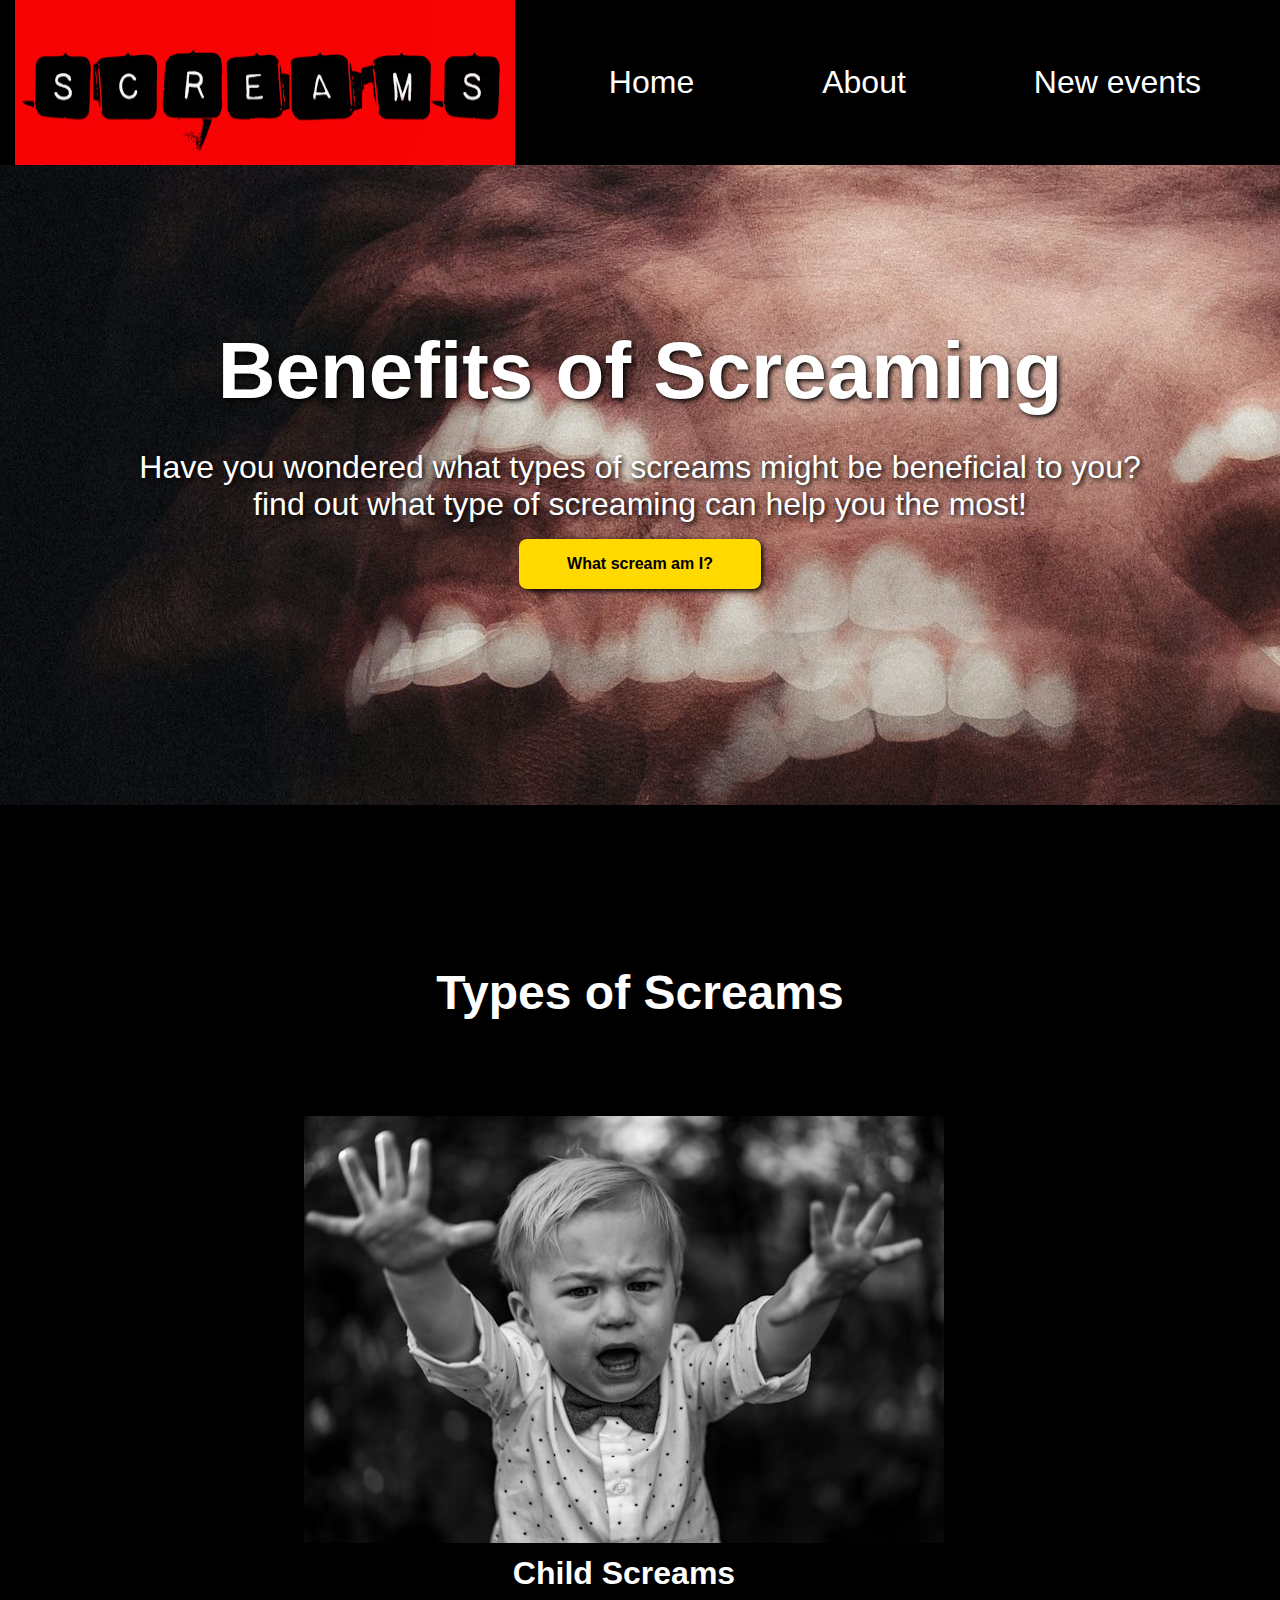
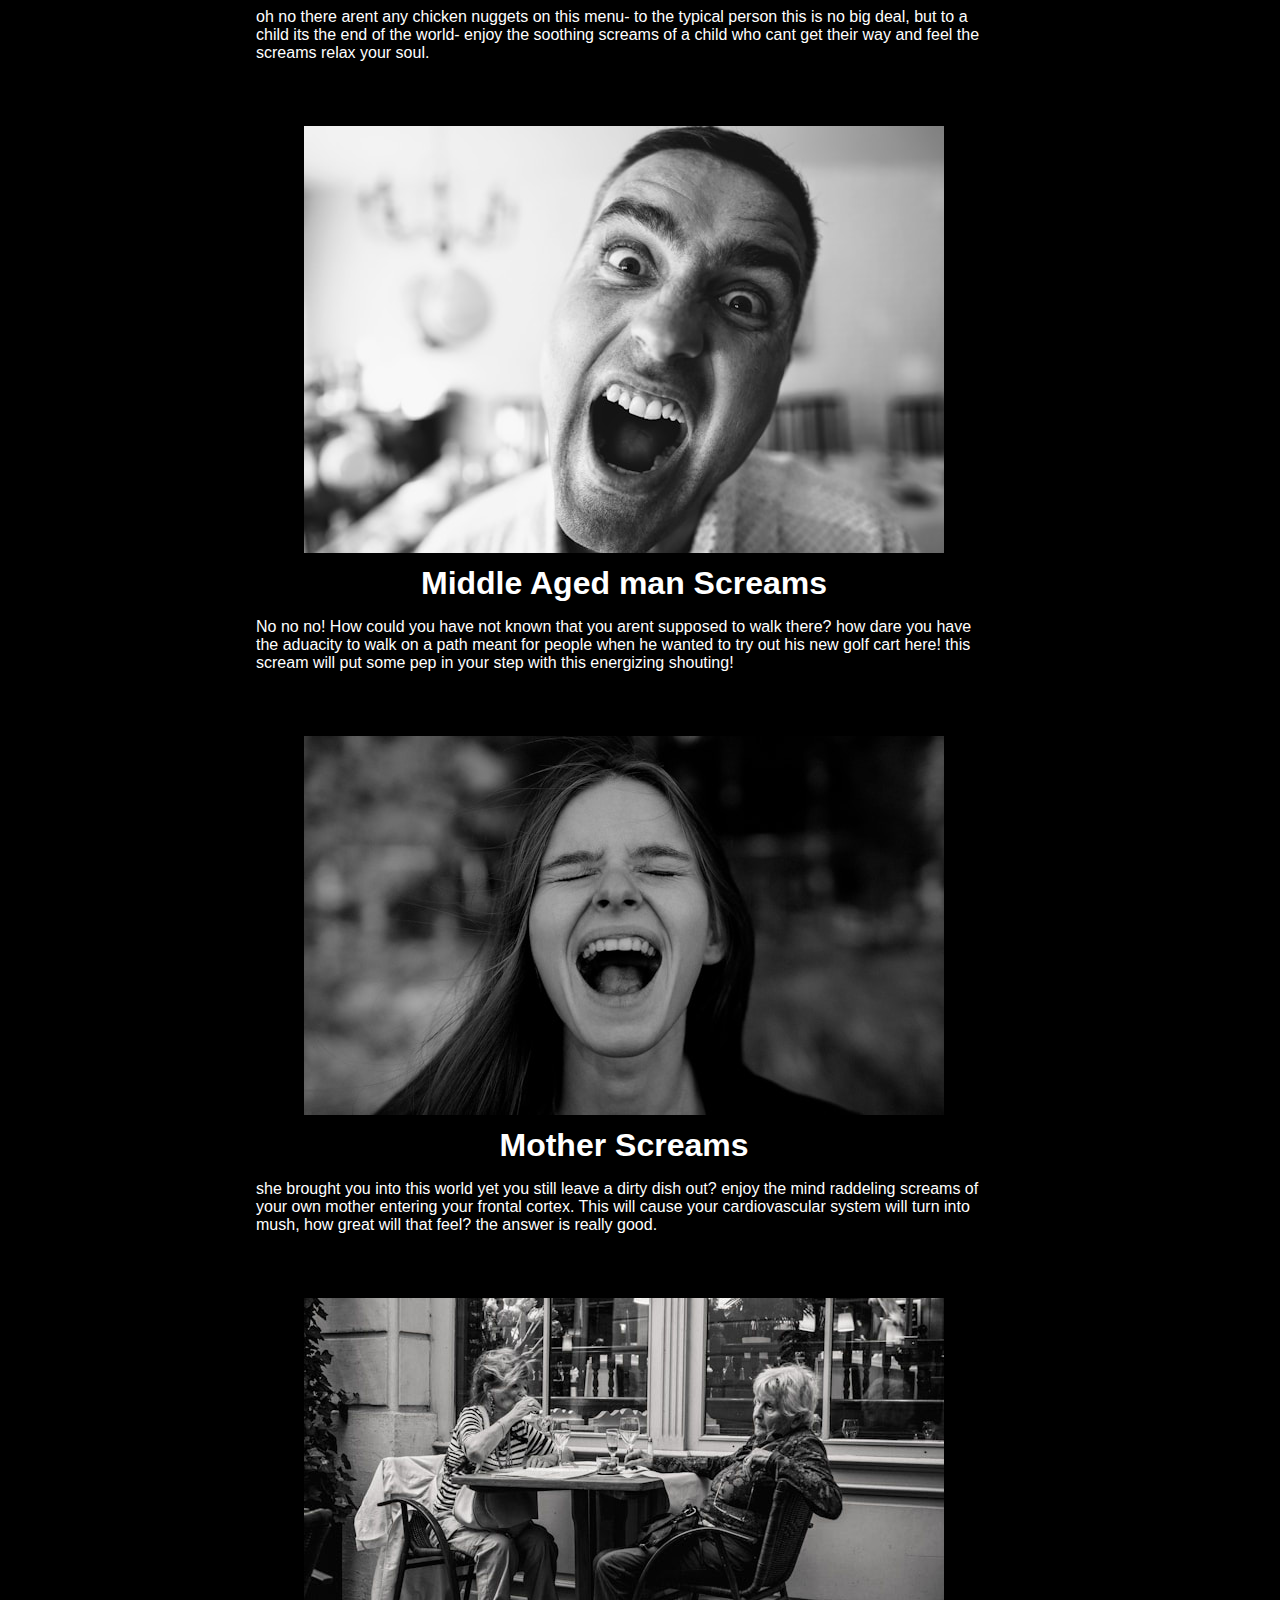
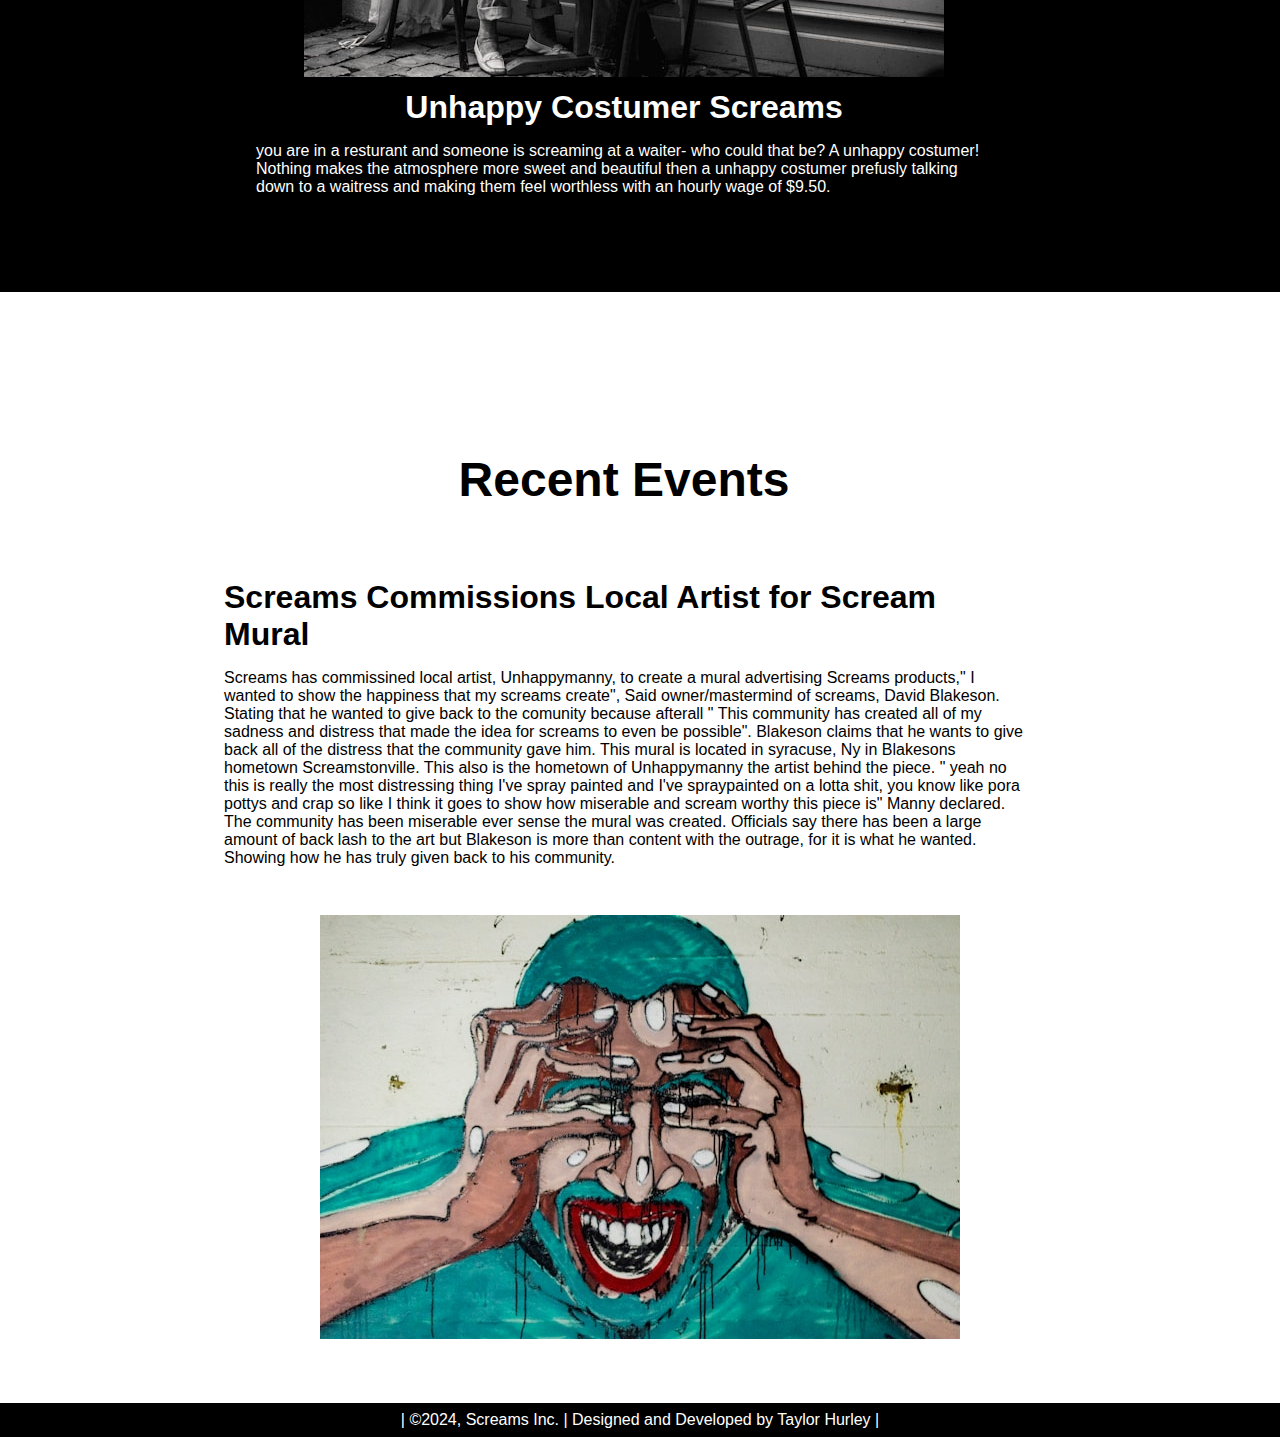
<file: index.html>
<!DOCTYPE html>
<html lang="en">
<head>
    <meta charset="UTF-8">
    <meta name="viewport" content="width=device-width, initial-scale=1.0">
    <title>Benefits of screaming</title>
    <link rel="stylesheet" href="css/style.css">
</head>
        <body>
            <header>
                <nav>
                    <img class="logo" src="photos/logo.jpg" alt="logo">

                    <ul>

                        <li> <a href="#"> Home </a></li>
                        <li> <a href="about.html"> About</a></li>
                        <li><a href="#"> New events</a></li>
                        
                    </ul>
                </nav>
            </header>

            <main>
                <div class="container1">
                    <h1>Benefits of Screaming</h1>
                    <div class="text1">
                        <p class="text-1">Have you wondered what types of screams might be beneficial to you? <br>find out what type of screaming can help you the most!</p>
                    </div>
                    <div class="button1">
                        <button><strong>What scream am I?</strong></button>
                    </div>
                </div>

                <div class="container2">
                    <div class="h2head"><h2>Types of Screams</h2></div>
                    <div class="columns">

                        <div class="item">
                            <img src="photos/zachary-kadolph-Cj_wVnrcwUY-unsplash.jpg" alt="child screaming">
                            <h3>Child Screams</h3>
                            <p> oh no there arent any chicken nuggets on this menu- to the typical person this is no big deal, but to a child its the end of the world- enjoy the soothing screams of a child who cant get their way and feel the screams relax your soul.</p>
                        </div>

                        <div class="item">
                            <img src="photos/dmitry-vechorko-uQP6mJ5x9Oo-unsplash-2.jpg" alt="middle aged man screaming">
                            <h3>Middle Aged man Screams</h3>
                            <p> No no no! How could you have not known that you arent supposed to walk there? how dare you have the aduacity to walk on a path meant for people when he wanted to try out his new golf cart here! this scream will put some pep in your step with this energizing shouting!</p>
                        </div>

                        <div class="item">
                            <img src="photos/hannah-popowski-GjjQJ73BRYk-unsplash.jpg" alt="woman screaming">
                            <h3>Mother Screams</h3>
                            <p>she brought you into this world yet you still leave a dirty dish out? enjoy the mind raddeling screams of your own mother entering your frontal cortex. This will cause your cardiovascular system will turn into mush, how great will that feel? the answer is really good.</p>
                           </div>

                           <div class="item">
                            <img src="photos/newmiddleaged.jpg" alt="screaming">
                            <h3>Unhappy Costumer Screams</h3>
                            <p> you are in a resturant and someone is screaming at a waiter- who could that be? A unhappy costumer! Nothing makes the atmosphere more sweet and beautiful then a unhappy costumer prefusly talking down to a waitress and making them feel worthless with an hourly wage of $9.50.</p>
                        </div>
                        
                    </div>
                   
                </div>
                
            
        
               
                
                <div class="container3main">
                    <h2>Recent Events</h2>
                     <div class="containerevents">
                        <div class="theevents">
                            <h3>Screams Commissions Local Artist for Scream Mural</h3>
                            <p>Screams has commissined local artist, Unhappymanny, to create a mural advertising Screams products," I wanted to show the happiness that my screams create", Said owner/mastermind of screams, David Blakeson. Stating that he wanted to give back to the comunity because afterall " This community has created all of my sadness and distress that made the idea for screams to even be possible". Blakeson claims that he wants to give back all of the distress that the community gave him. This mural is located in syracuse, Ny in Blakesons hometown Screamstonville. This also is the hometown of Unhappymanny the artist behind the piece. " yeah no this is really the most distressing thing I've spray painted and I've spraypainted on a lotta shit, you know like pora pottys and crap so like I think it goes to show how miserable and scream worthy this piece is" Manny declared. The community has been miserable ever sense the mural was created. Officials say there has been a large amount of back lash to the art but Blakeson is more than content with the outrage, for it is what he wanted. Showing how he has truly given back to his community. </p>
                        </div>

                        <img class="mural" src="photos/aaron-blanco-tejedor-VBe9zj-JHBs-unsplash.jpg" alt="screaming mural">
                    </div>
                </div>
               
                <footer>| ©2024, Screams Inc. | Designed and Developed by Taylor Hurley |</footer>
            </main>
           
        
        </body>
</html>
</file>
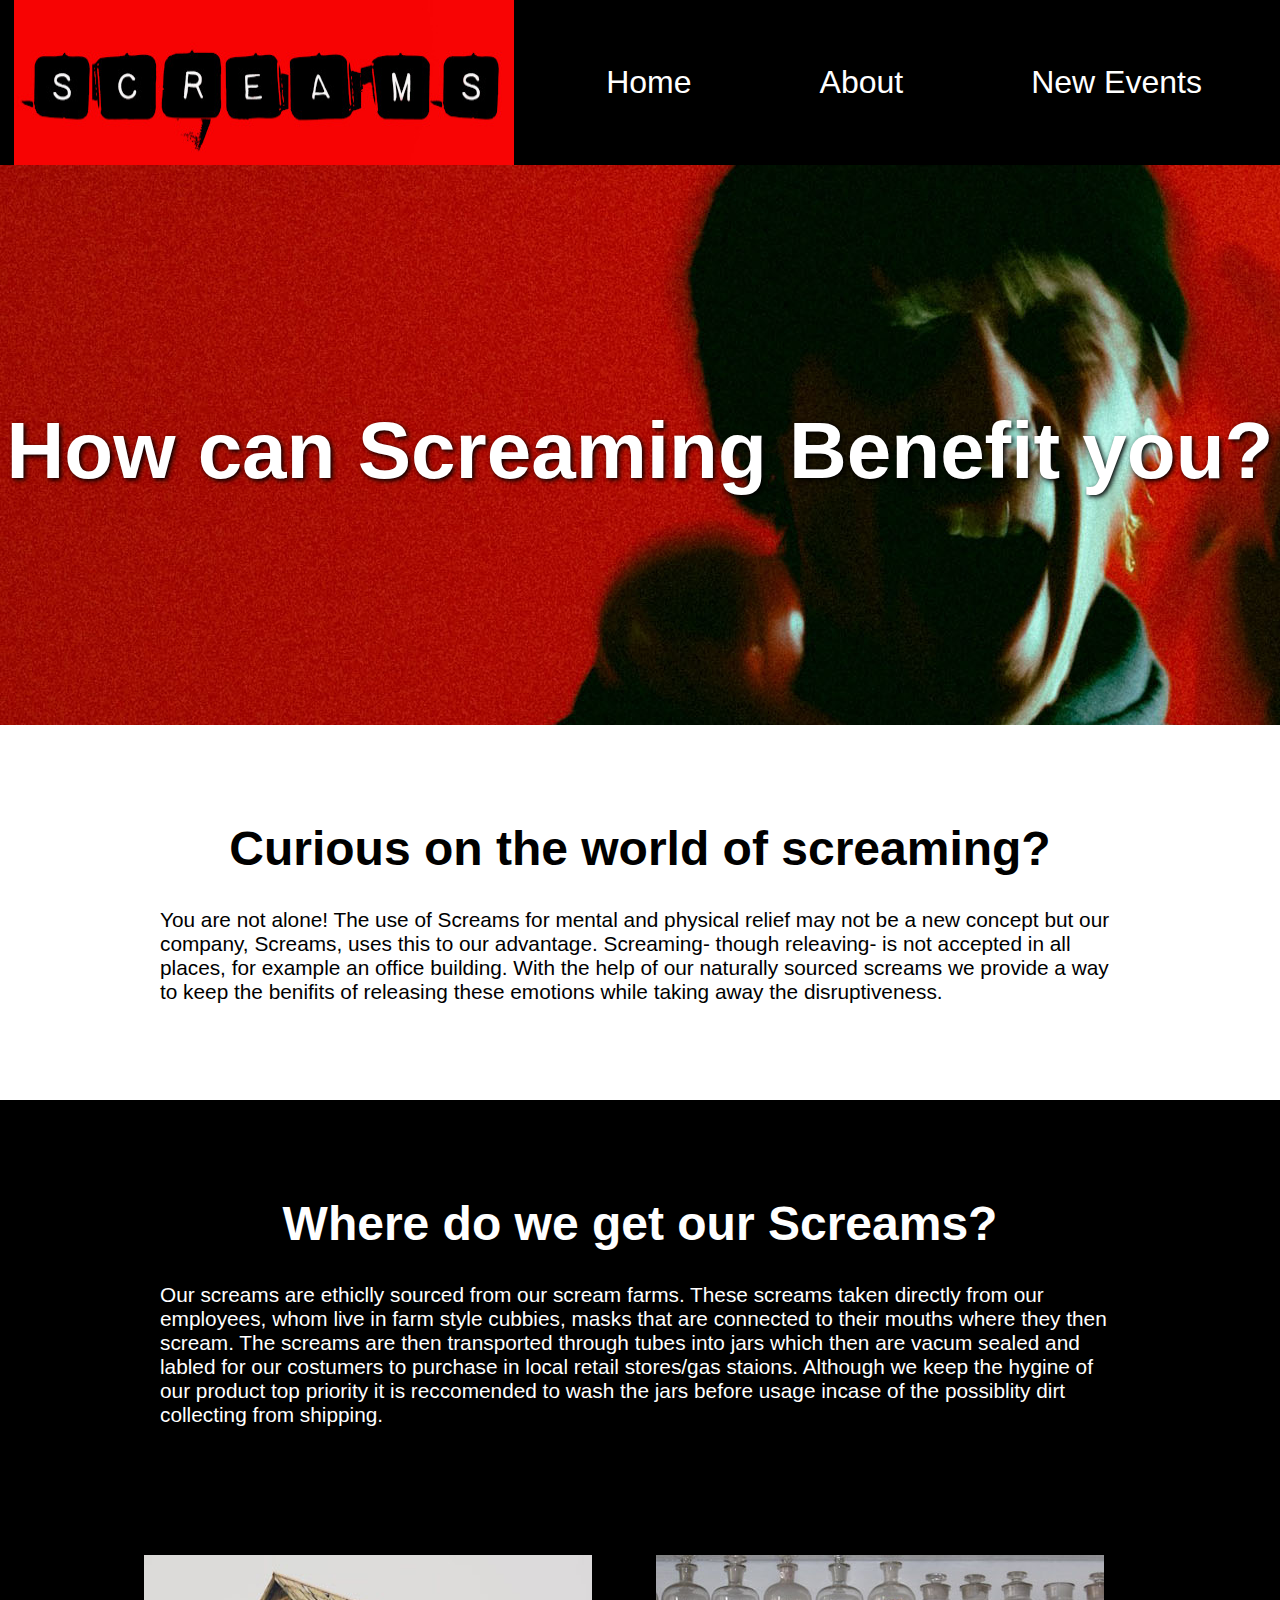
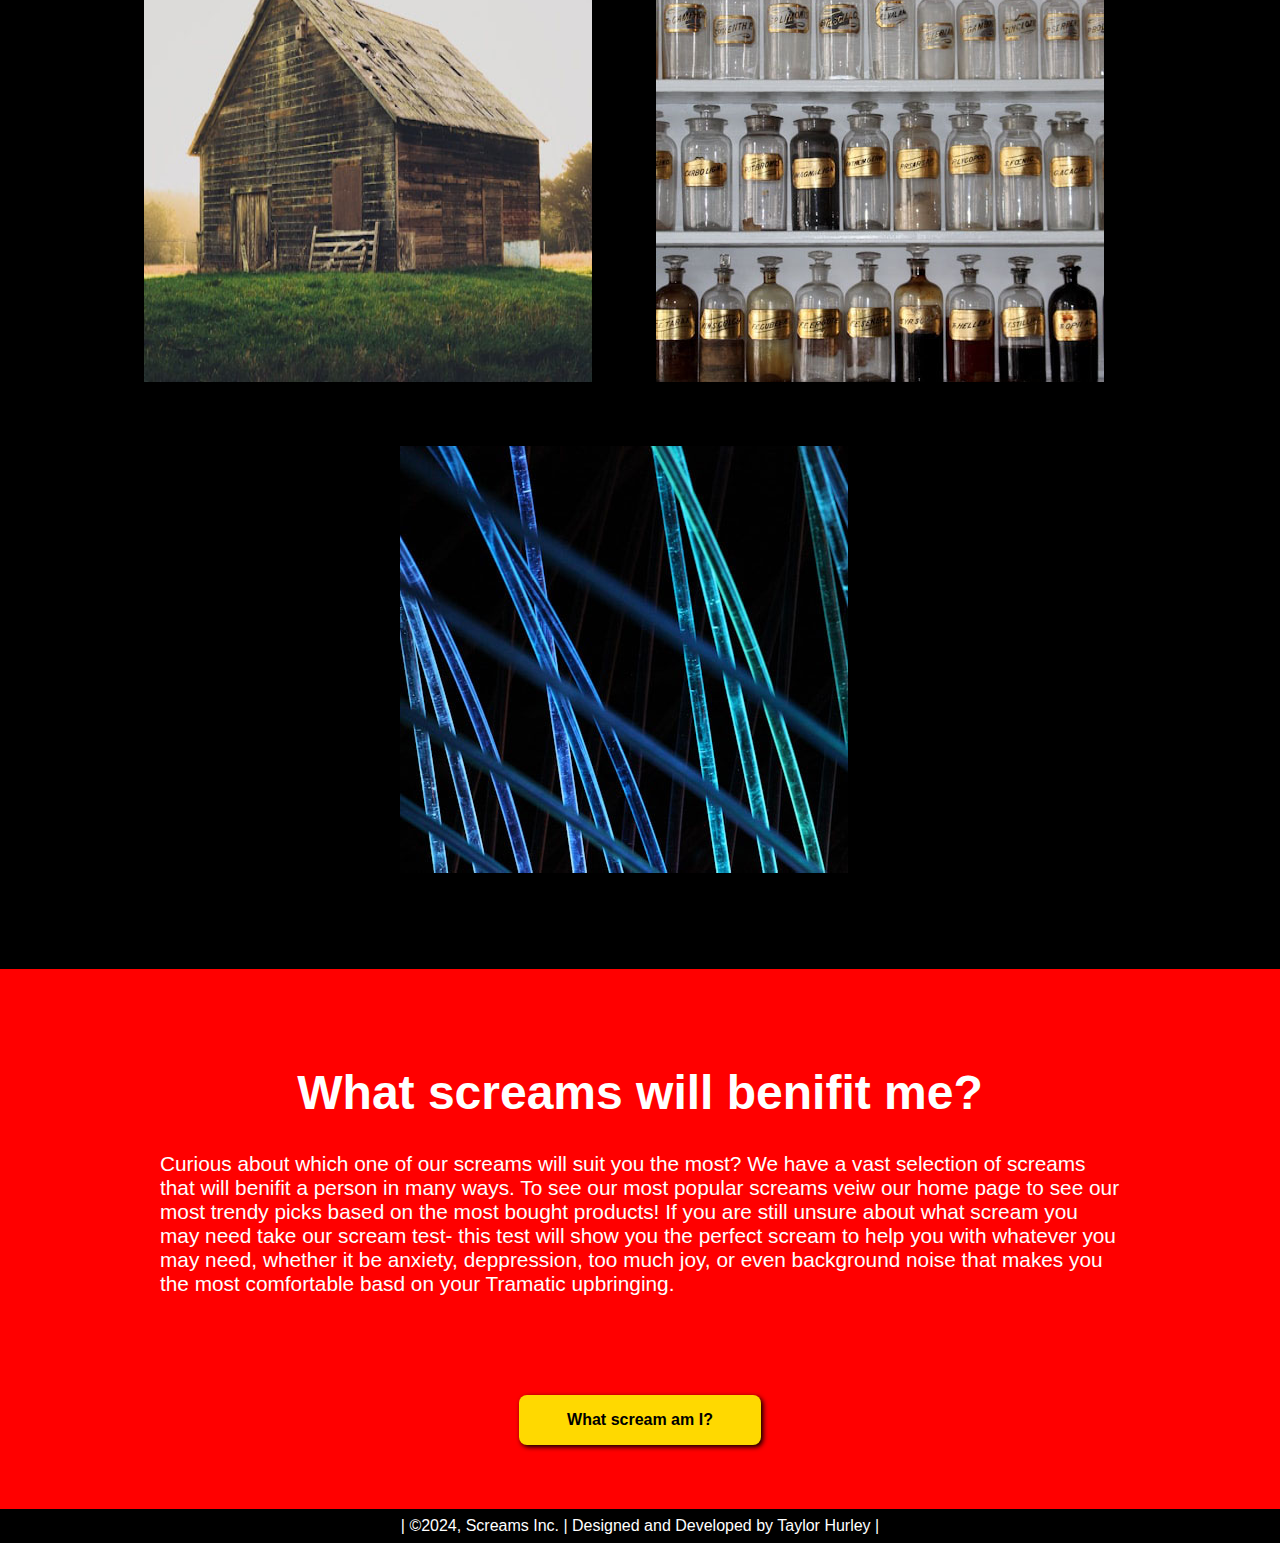
<file: about.html>
<!DOCTYPE html>
<html lang="en">
<head>
    <meta charset="UTF-8">
    <meta name="viewport" content="width=device-width, initial-scale=1.0">
    <title>Benefits of screaming</title>
    <link rel="stylesheet" href="css/style.css">
</head>
        <body>
            <header>
                <nav>
                    <img class="logo" src="photos/logo.jpg" alt="logo">

                    <ul>

                        <li> <a href="index.html"> Home </a></li>
                        <li> <a href="#"> About</a></li>
                        <li><a href="about.html"> New Events</a></li>
                        
                    </ul>
                </nav>
            </header>

            <main>
                    <section class="about-info">
                        <h1 class="about-heading">How can Screaming Benefit you?</h1>
                    </section>

                    <section class="about-bodytext">
                        <h2 class="text">Curious on the world of screaming?
                        </h2>
                        <div class="bodyy">
                            <p> You are not alone! The use of Screams for mental and physical relief may not be a new concept but our company, Screams, uses this to our advantage. Screaming- though releaving- is not accepted in all places, for example an office building. With the help of our naturally sourced screams we provide a way to keep the benifits of releasing these emotions while taking away the disruptiveness.</p>
                        </div>
                    </section>

                    <section class="about-making">
                        <h2 class="text2">Where do we get our Screams?</h2>
                           <div class="bodyy2"> 
                                <p>Our screams are ethiclly sourced from our scream farms. These screams taken directly from our employees, whom live in farm style cubbies,  masks that are connected to their mouths where they then scream. The screams are then transported through tubes into jars which then are vacum sealed and labled for our costumers to purchase in local retail stores/gas staions. Although we keep the hygine of our product top priority it is reccomended to wash the jars before usage incase of the possiblity dirt collecting from shipping.</p>
                                <!-- <img class="jars" src="photos/jar screams.jpg" alt="jars"> -->
                            </div>
                            <div class="columns2">
                                <img class="items2" src="photos/barn.jpg" alt="barn">

                                <img class="items2" src="photos/jar.jpg" alt="jars">

                                <img class="items2" src="photos/tubes.jpg" alt="tubes">

                            
                            
                            </div>

                            <div class="container3">
                                <h2>What screams will benifit me?</h2>
                                <div class="text3">
                                    <p>Curious about which one of our screams will suit you the most? We have a vast selection of screams that will benifit a person in many ways. To see our most popular screams veiw our home page to see our most trendy picks based on the most bought products! If you are still unsure about what scream you may need take our scream test- this test will show you the perfect scream to help you with whatever you may need, whether it be anxiety, deppression, too much joy, or even background noise that makes you the most comfortable basd on your Tramatic upbringing. 
                                    </p>
                                       <!-- <div class="button2">
                                         <button><strong>What scream am I?</strong></button>
                                       </div> -->
                                       
                                          

                                </div>

                                 <div class="button3">
                                     <button><strong>What scream am I?</strong></button>
                                 </div>

                                 <footer>| ©2024, Screams Inc. | Designed and Developed by Taylor Hurley |</footer>
                            </div>

                            
                    </section>

                    


                    <!-- <footer>©2024 | Designed and developed by Taylor H</footer> -->
            </main>
            <!-- <footer>©2024 | Designed and developed by Taylor H</footer> -->
</file>
<file: css/style.css>
*{
    margin: 0;
    padding: 0;
    box-sizing: border-box;
}

Body{
    background-color: red;
    font-family: 'Gill Sans', 'Gill Sans MT', Calibri, 'Trebuchet MS', sans-serif;
}
nav{
    background-color: black;
    display: flex;
    flex-wrap: wrap;
    justify-content: space-around;
}

ul{
    display: flex;
    list-style: none;
    justify-content: space-around;
    align-items: center;
}

li{
    padding: 2em;
    font-size: 2rem;
}

a{
    color: white;
    text-decoration: none;
}

a:hover{
    color: rgb(255, 217, 0);
}

footer{
    background-color: black;
    color: white;
    text-align: center;
    padding: 0.5em 0;
   
}

header{
    
    background-image: url(../photos/Screaming.jpg); 
    
}

.container1{
    
    background-image: url(../photos/Screaming.jpg); 
    color: white;
    height: 40rem;
}

.container2{
    background-color: black;
    color: white;
}

h2{
    font-size: 3rem;
    padding-top: 2em;
    /* padding-left: 7.2em; */
    text-align: center;
}

.h2head{
    font-size: 2rem;
    padding-top: 2em;
    
}
h1{
    text-align: center;
    padding-top: 2em;
    font-size: 5em;
    text-shadow: 2px 2px 5px black;

}

.text1{
    
    padding-top: 1em;
    font-size: 2em;
    text-shadow: 2px 2px 5px black;
   
}

.text-1{
    text-align: center;
}

.button1{
    text-align: center; 
   
}

button{
    padding: 1em 3em;
    background-color: rgb(255, 217, 0);
    font-size: 1rem;
    border-radius: .5rem;
    border: none;
    margin-top: 1em;
    box-shadow: 2px 2px 5px black;
    cursor: pointer;
    
    
}

button:hover{
    background-color: rgb(255, 162, 0);
}

.columns{
    margin: auto;
    display: flex;
    justify-content: center;

    flex-direction: row;
    flex-wrap: wrap;
    flex-flow: row wrap;

    padding-bottom: 4rem;
    padding-top: 4rem;
    padding-right: 2rem;
}

.item{
    padding: 2rem;
    justify-content: center;
    text-align: center;
    width: 50em;
}

.about-heading{
    color: white;
    background-image: url(../photos/new\ braxton.jpg);
    height: 7em;
    padding-top: 3em;
}

.about-bodytext{
    background-color: white;
    padding-bottom: 2em;
}


.bodyy{
    margin: auto;
    display: flex;
    justify-content: center;

    flex-direction: row;
    flex-wrap: wrap;
    flex-flow: row wrap;

    padding-bottom: 4rem;
    padding-top: 2rem;
    padding-right: 10rem;
    padding-left: 10rem;

    font-size: 1.3rem;
}

.about-making{
    background-color: black;
    color: white;
    justify-content: left;
}

.bodyy2{
    justify-content: left;
    margin: auto;
    display: flex;
    justify-content: left;

    flex-direction: row;
    flex-wrap: wrap;
    flex-flow: row wrap;

    padding-bottom: 2rem;
    padding-top: 2rem;
    padding-right: 10rem;
    padding-left: 10rem;

    font-size: 1.3rem;

}

.columns2{
    margin: auto;
    display: flex;
    justify-content: center;

    flex-direction: row;
    flex-wrap: wrap;
    flex-flow: row wrap;

    padding-bottom: 4rem;
    padding-top: 4rem;
    padding-right: 2rem;
}

.items2{
    padding: 2rem;
    justify-content: center;
    text-align: center;
    
}

.container3{
    background-color: red;
    height:3em
}

.text3{
    justify-content: left;
    margin: auto;
    display: flex;
    justify-content: left;

    flex-direction: row;
    flex-wrap: wrap;
    flex-flow: row wrap;

    padding-bottom: 1rem;
    padding-top: 2rem;
    padding-right: 10rem;
    padding-left: 10rem;

    font-size: 1.3rem;

    padding-bottom: 4em;

}

.button3{
    text-align: center;
    padding-bottom: 4em;
}

p{
    text-align: left;
}

h3{
    padding-bottom: 1rem;
    padding-top: .5rem;
    font-size: 2rem;
}

.container3main{
    /* height: 3rem; */
    background-color: white;
    color: black;
    padding-bottom: 4rem;
    padding-top: 4rem;
    padding-right: 2rem;
    
    
}



.theevents{
    /* display: flex;
    justify-content: center;
    flex-wrap: wrap;
    padding-top: 3em;
    padding-bottom: 3em;
    align-items: center; */
    /* padding-right: 3em; */
    padding-bottom: 3rem;
    justify-content: center;
    width:50em;
   
    
   
}

.containerevents{
    display: flex;
    flex-wrap: wrap;
    padding-top: 4em;
    justify-content: center;

}

.mural{
    padding-left: 2em;
}
</file>
